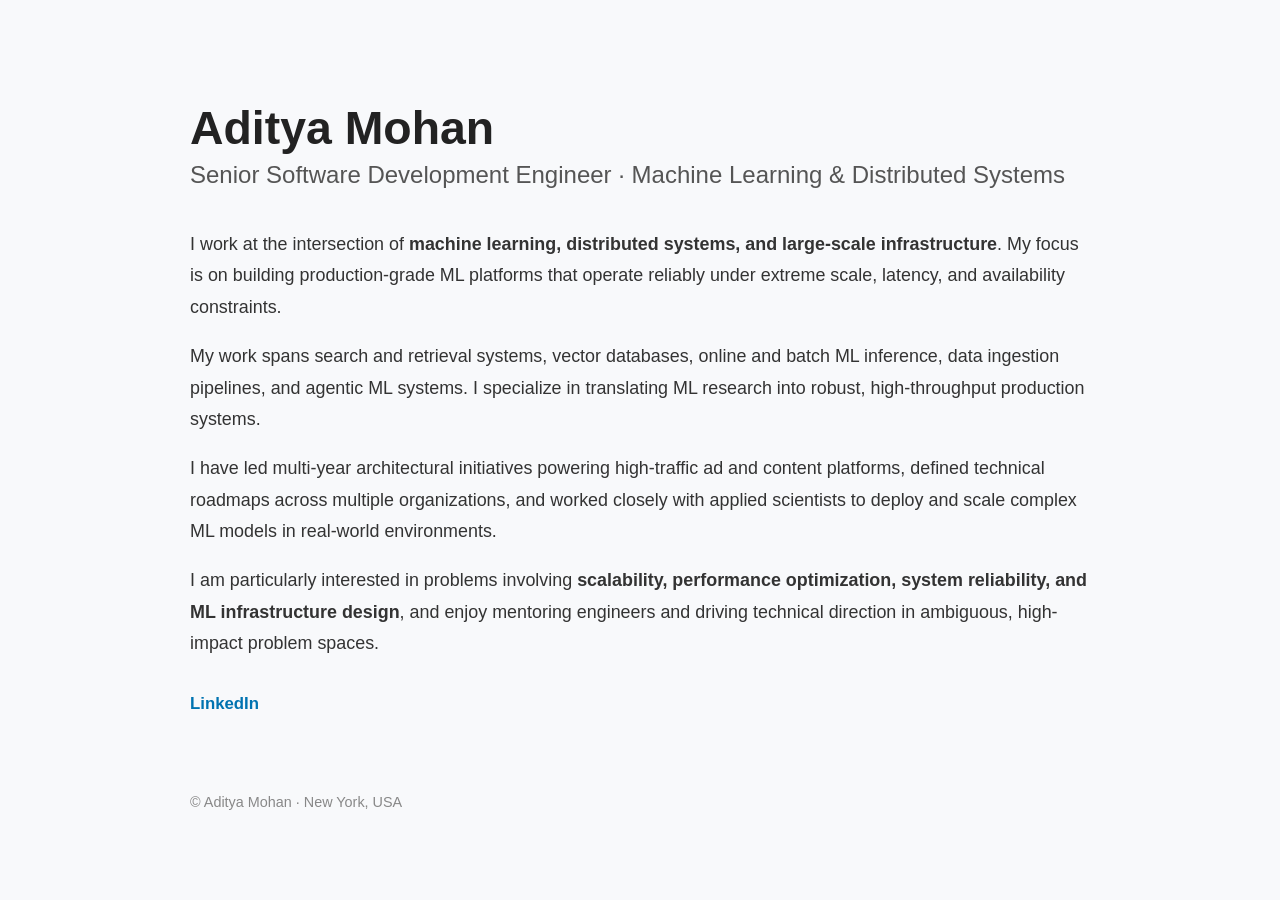
<file: index.html>
<!DOCTYPE html>
<html lang="en">
<head>
  <meta charset="UTF-8">
  <title>Aditya Mohan</title>
  <meta name="viewport" content="width=device-width, initial-scale=1.0">

  <style>
    body {
      margin: 0;
      font-family: -apple-system, BlinkMacSystemFont, "Segoe UI", Roboto, Arial, sans-serif;
      background: #f8f9fb;
      color: #222;
    }

    .container {
      max-width: 900px;
      margin: auto;
      padding: 70px 20px;
    }

    h1 {
      font-size: 2.9rem;
      margin-bottom: 6px;
    }

    h2 {
      font-size: 1.5rem;
      font-weight: normal;
      color: #555;
      margin-top: 0;
    }

    .about {
      margin-top: 40px;
      font-size: 1.12rem;
      line-height: 1.75;
      color: #333;
    }

    .about p {
      margin-bottom: 18px;
    }

    .links {
      margin-top: 35px;
    }

    .links a {
      text-decoration: none;
      color: #0073b1;
      font-weight: 600;
      margin-right: 25px;
      font-size: 1.05rem;
    }

    .footer {
      margin-top: 80px;
      font-size: 0.9rem;
      color: #888;
    }
  </style>
</head>
<body>

<div class="container">

  <h1>Aditya Mohan</h1>
  <h2>Senior Software Development Engineer · Machine Learning & Distributed Systems</h2>

  <div class="about">

    <p>
      I work at the intersection of <strong>machine learning, distributed systems, and large-scale infrastructure</strong>.
      My focus is on building production-grade ML platforms that operate reliably under extreme scale, latency, and availability constraints.
    </p>

    <p>
      My work spans search and retrieval systems, vector databases, online and batch ML inference,
      data ingestion pipelines, and agentic ML systems. I specialize in translating ML research into
      robust, high-throughput production systems.
    </p>

    <p>
      I have led multi-year architectural initiatives powering high-traffic ad and content platforms,
      defined technical roadmaps across multiple organizations, and worked closely with applied scientists
      to deploy and scale complex ML models in real-world environments.
    </p>

    <p>
      I am particularly interested in problems involving <strong>scalability, performance optimization,
      system reliability, and ML infrastructure design</strong>, and enjoy mentoring engineers and driving
      technical direction in ambiguous, high-impact problem spaces.
    </p>

  </div>

  <div class="links">
    <a href="https://www.linkedin.com/in/adityamohan93/" target="_blank">LinkedIn</a>
  </div>

  <div class="footer">
    © Aditya Mohan · New York, USA
  </div>

</div>

</body>
</html>
</file>
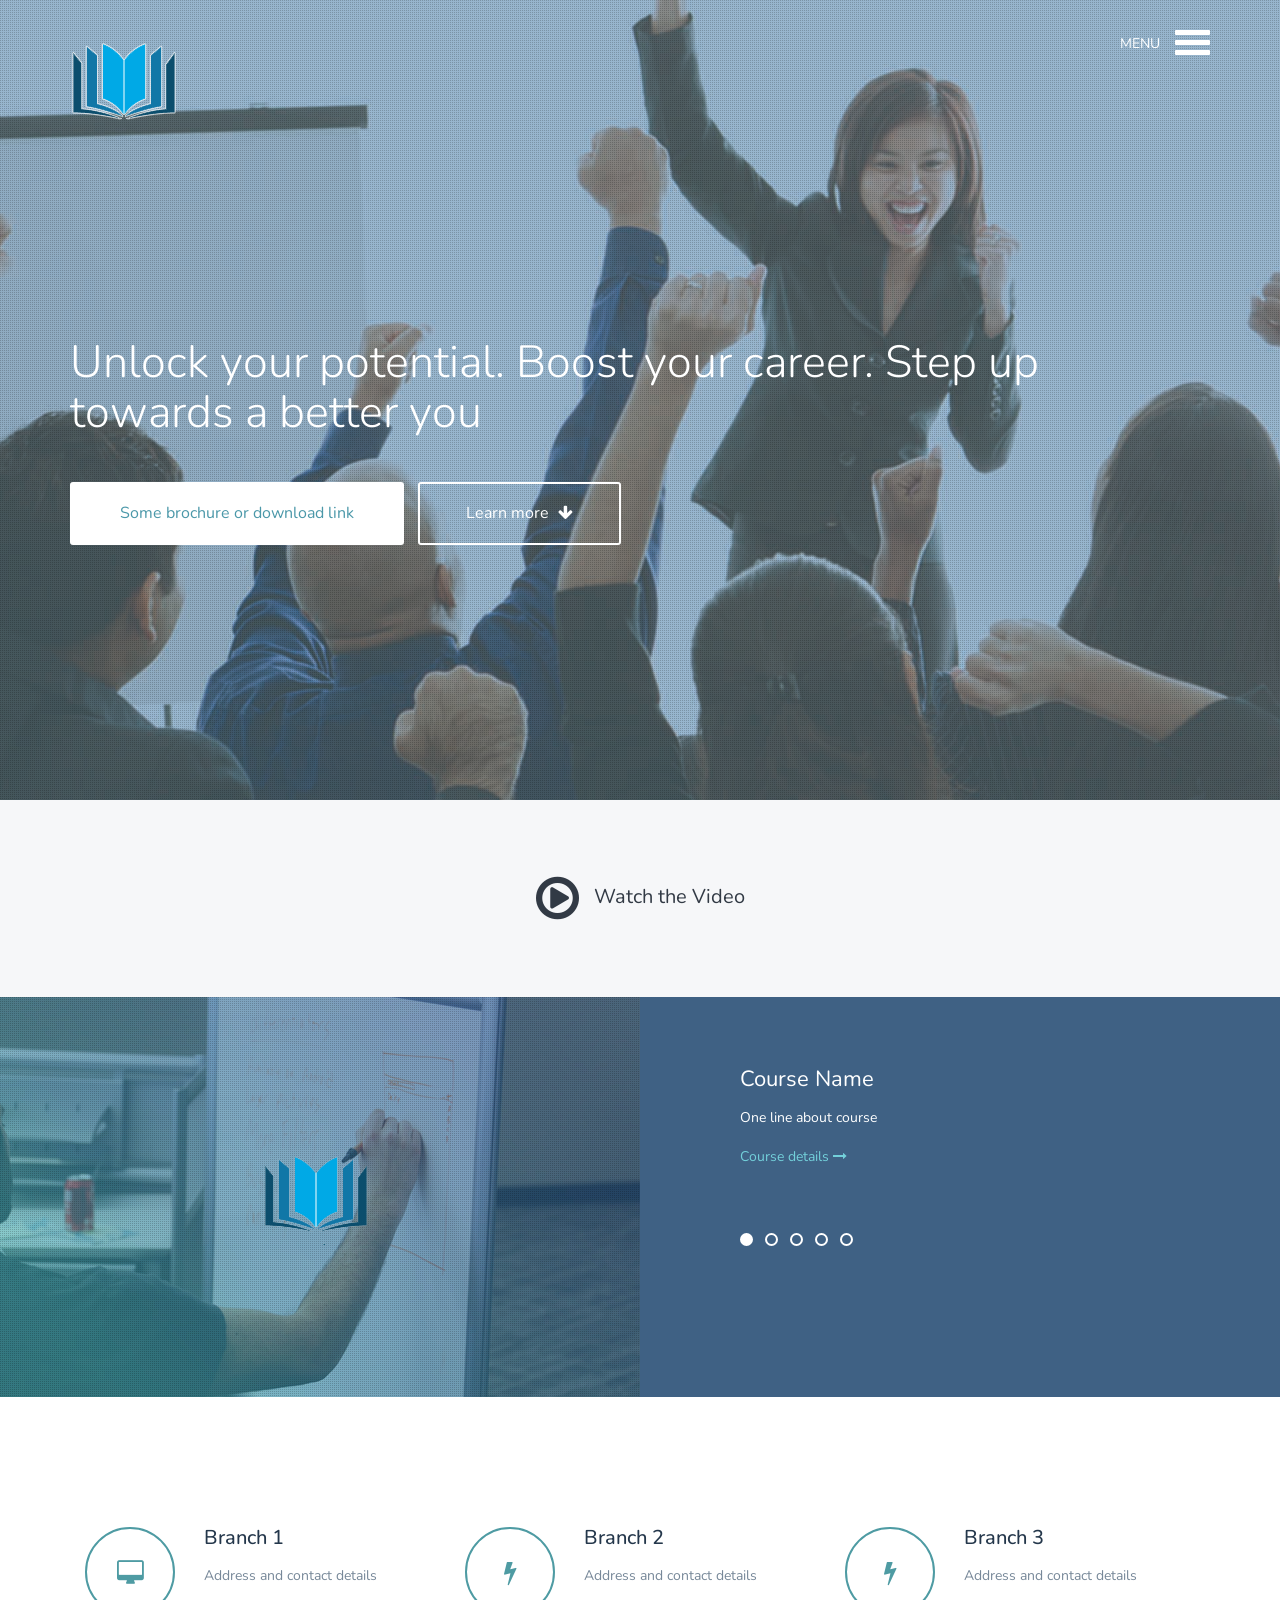
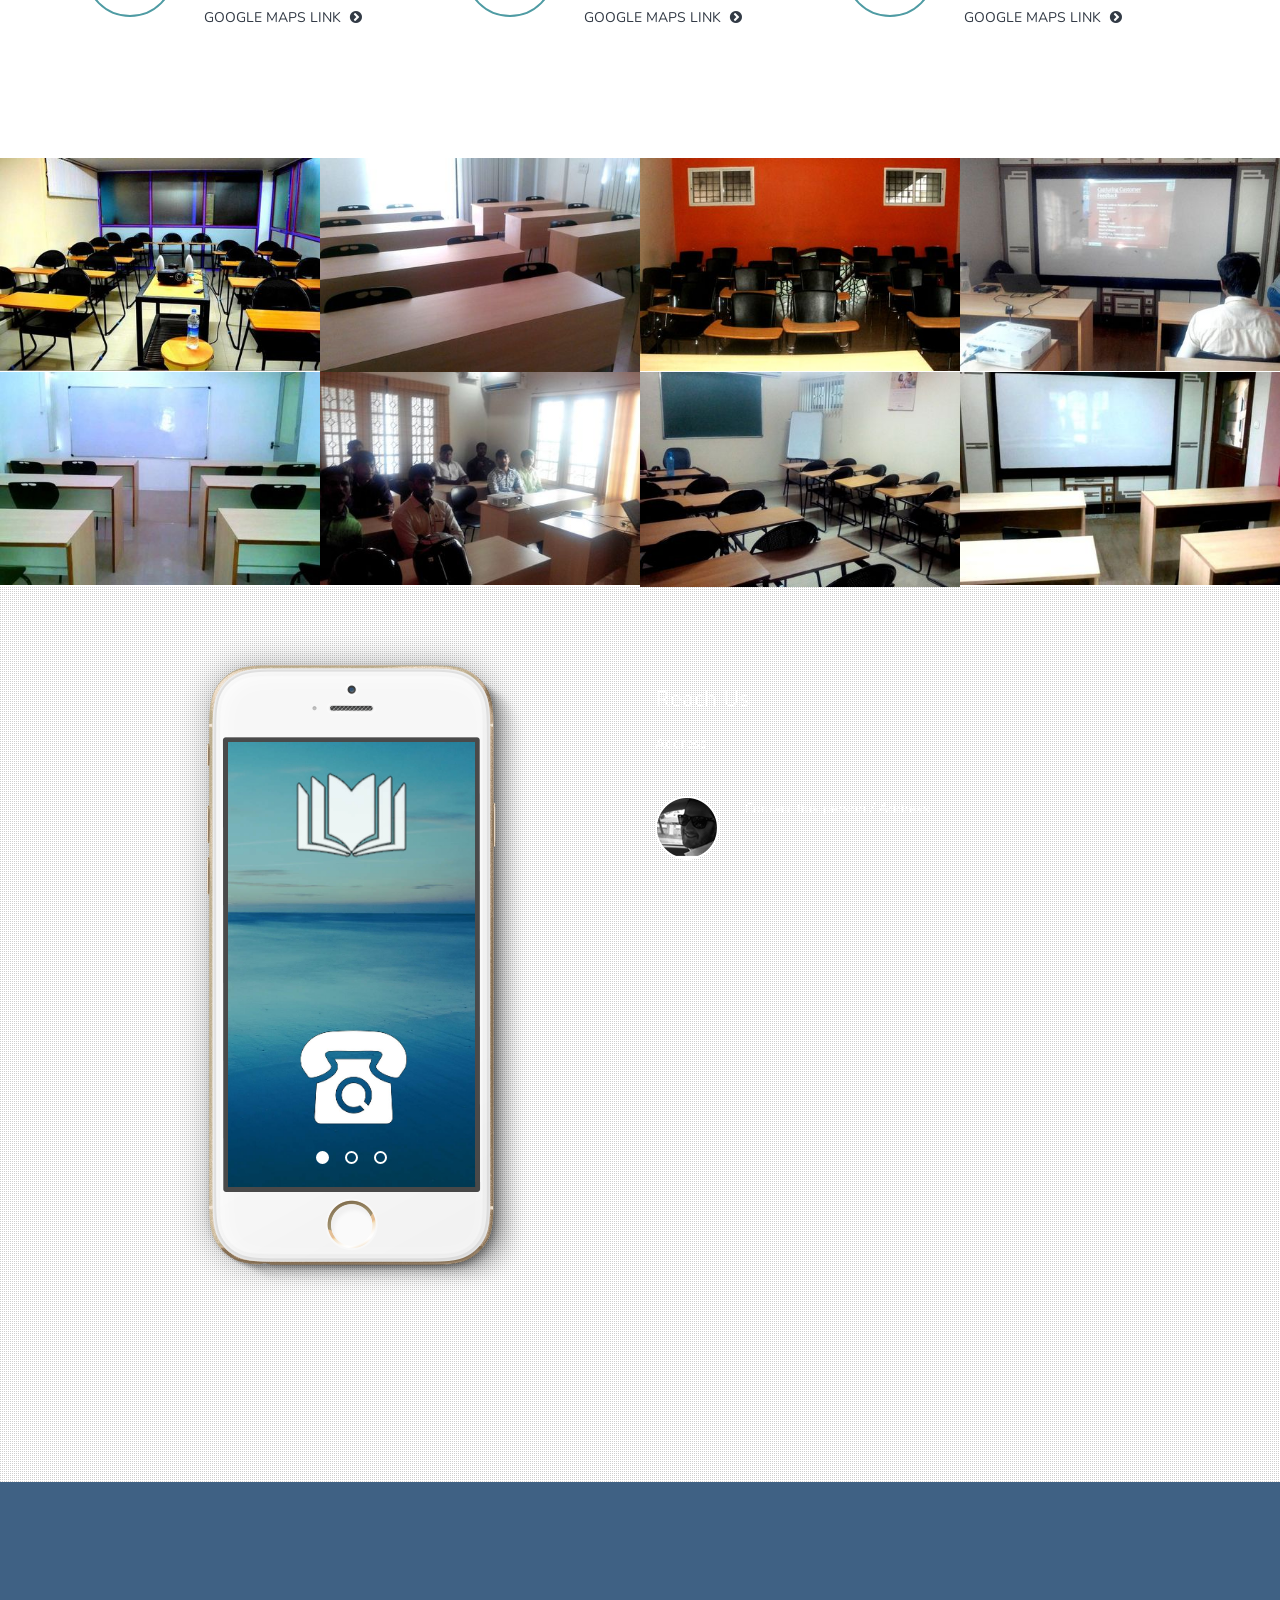
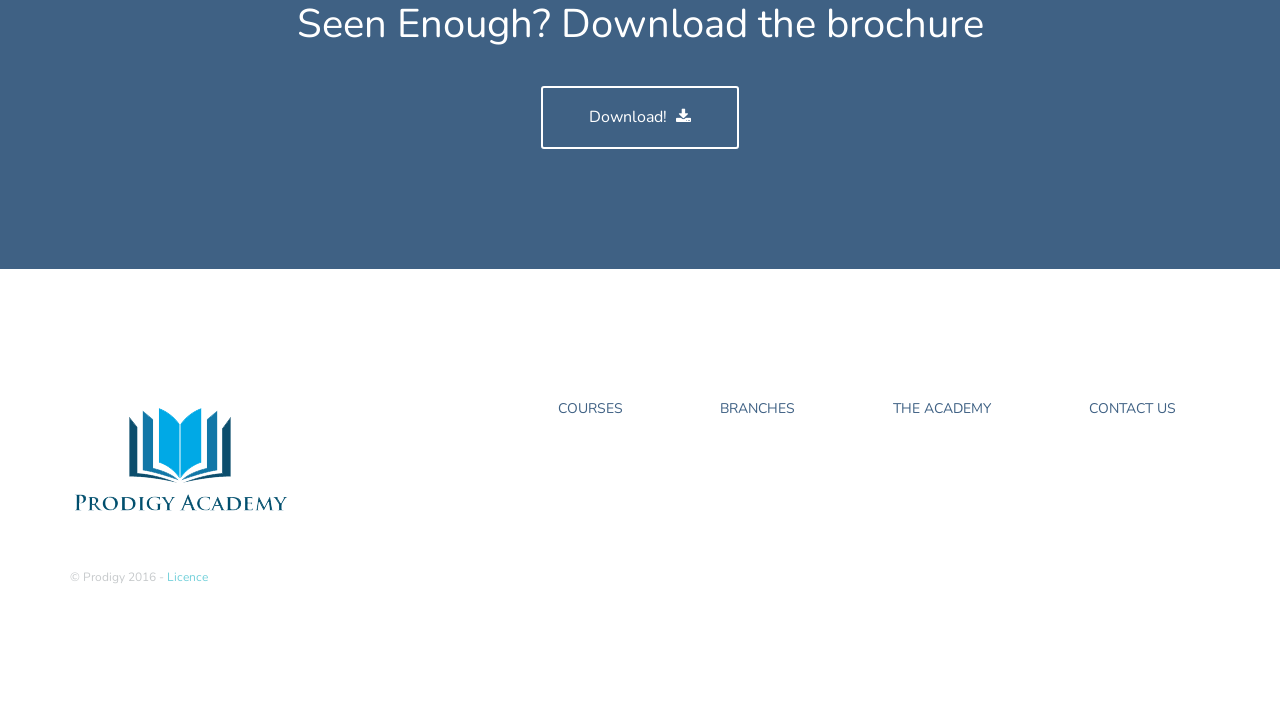
<file: prodigy/index.html>
<!DOCTYPE html>
<!--[if lt IE 7]>      <html class="no-js lt-ie9 lt-ie8 lt-ie7"> <![endif]-->
<!--[if IE 7]>         <html class="no-js lt-ie9 lt-ie8"> <![endif]-->
<!--[if IE 8]>         <html class="no-js lt-ie9"> <![endif]-->
<!--[if gt IE 8]><!--> <html class="no-js"> <!--<![endif]-->
<html lang="en" class="no-js">
	<head>
		<meta charset="utf-8">
		<meta http-equiv="X-UA-Compatible" content="IE=edge">
		<meta name="viewport" content="width=device-width, initial-scale=1">
		<title>Prodigy Academy</title>
        <meta name="description" content="Prodigy Academy" />
		<meta name="keywords" content="Prodigy Academy, commerce, management, full time correspondence" />
		<meta name="author" content="Prodigy Academy" />
		<!-- Bootstrap -->
		<script src="js/modernizr.custom.js"></script>
        <link rel="shortcut icon" href="favicon.ico">
		<link href="css/bootstrap.min.css" rel="stylesheet">
		<link href="css/jquery.fancybox.css" rel="stylesheet">
		<link href="css/flickity.css" rel="stylesheet" >
		<link href="css/animate.css" rel="stylesheet">
		<link href="http://maxcdn.bootstrapcdn.com/font-awesome/4.2.0/css/font-awesome.min.css" rel="stylesheet">
		<link href='http://fonts.googleapis.com/css?family=Nunito:400,300,700' rel='stylesheet' type='text/css'>
		<link href="css/styles.css" rel="stylesheet">
		<link href="css/queries.css" rel="stylesheet">
		<!-- Facebook and Twitter integration -->
		<meta property="og:title" content="prodigy academy"/>
		<meta property="og:image" content="logo-blue.png"/>
		<meta property="og:url" content="http://www.theprodigyacademy.com"/>
		<meta property="og:site_name" content="prodigy academy"/>
		<meta property="og:description" content=""/>
		<meta name="twitter:title" content="" />
		<meta name="twitter:image" content="" />
		<meta name="twitter:url" content="" />
		<meta name="twitter:card" content="" />
		<!-- HTML5 Shim and Respond.js IE8 support of HTML5 elements and media queries -->
		<!-- WARNING: Respond.js doesn't work if you view the page via file:// -->
		<!--[if lt IE 9]>
		<script src="https://oss.maxcdn.com/libs/html5shiv/3.7.0/html5shiv.js"></script>
		<script src="https://oss.maxcdn.com/libs/respond.js/1.4.2/respond.min.js"></script>
		<![endif]-->
	</head>
	<body>
		<!--[if lt IE 7]>
		<p class="browsehappy">You are using an <strong>outdated</strong> browser. Please <a href="http://browsehappy.com/">upgrade your browser</a> to improve your experience.</p>
		<![endif]-->
		<!-- open/close -->
		<header>
			<section class="hero">
				<div class="texture-overlay"></div>
				<div class="container">
					<div class="row nav-wrapper">
						<div class="col-md-6 col-sm-6 col-xs-1 text-left">
							<a href="#" class="logo-link"><img src="img/logo-blue1.png" alt="Prodigy Logo"></a>
						</div>
						<div class="col-md-6 col-sm-6 col-xs-6 text-right navicon">
							<p>MENU</p><a id="trigger-overlay" class="nav_slide_button nav-toggle" href="#"><span></span></a>
						</div>
					</div>
					<div class="row hero-content">
						<div class="col-md-12">
							<h1 class="animated fadeInDown">Unlock your potential. Boost your career. Step up towards a better you</h1>
                            
							<a href="http://theprodigyacademy.com" class="use-btn animated fadeInUp">Some brochure or download link</a> <a href="#about" class="learn-btn animated fadeInUp">Learn more <i class="fa fa-arrow-down"></i></a>
						</div>
					</div>
				</div>
			</section>
		</header>
		<section class="video" id="about">
			<div class="container">
				<div class="row">
					<div class="col-md-12 text-center">
						<h1><a href="http://www.youtube.com/embed/9No-FiEInLA?autoplay=1&wmode=opaque&fs=1" class="youtube-media"><i class="fa fa-play-circle-o"></i> Watch the Video</a></h1>
					</div>
				</div>
			</div>
		</section>
		<section class="features-intro">
			<div class="container-fluid">
				<div class="row">
					<div class="col-md-6 nopadding features-intro-img">
						<div class="features-bg">
							<div class="texture-overlay"></div>
							<div class="features-img wp1">
								<img src="img/logo-blue@2x.png" alt="Prodigy Logo">
							</div>
						</div>
					</div>
					<div class="col-md-6 nopadding">
						<div class="features-slider">
								<ul class="slides" id="featuresSlider">
									<li>
										<h1>Course Name</h1>
										<p>One line about course</p>
										<p><a href="#features" class="arrow-btn">Course details <i class="fa fa-long-arrow-right"></i></a></p>
									</li>
									<li>
										<h1>Course Name</h1>
										<p>One line about course</p>
										<p><a href="http://theprodigyacademy.com" class="arrow-btn">Course details <i class="fa fa-long-arrow-right"></i></a></p>
									</li>
									<li>
										<h1>Course Name</h1>
										<p>One line about course</p>
										<p><a href="http://theprodigyacademy.com" class="arrow-btn">Course details <i class="fa fa-long-arrow-right"></i></a></p>
									</li>
                                    <li>
										<h1>Course Name</h1>
										<p>One line about course</p>
										<p><a href="http://theprodigyacademy.com" class="arrow-btn">Course details <i class="fa fa-long-arrow-right"></i></a></p>
									</li>
                                    <li>
										<h1>Course Name</h1>
										<p>One line about course</p>
										<p><a href="http://theprodigyacademy.com" class="arrow-btn">Course details <i class="fa fa-long-arrow-right"></i></a></p>
									</li>
								</ul>
						</div>
					</div>
				</div>
			</div>
		</section>
		<section class="features-list" id="features">
			<div class="container">
				<div class="row">
					<div class="col-md-12">

						<div class="col-md-4 feature-1 wp2">
							<div class="feature-icon">
								<i class="fa fa-desktop"></i>
							</div>
							<div class="feature-content">
								<h1>Branch 1</h1>
								<p>Address and contact details</p>
								<a href="http://theprodigyacademy.com" class="read-more-btn">Google maps link <i class="fa fa-chevron-circle-right"></i></a>
							</div>
						</div>
						<div class="col-md-4 feature-2 wp2 delay-05s">
							<div class="feature-icon">
								<i class="fa fa-flash"></i>
							</div>
							<div class="feature-content">
								<h1>Branch 2</h1>
								<p>Address and contact details</p>
								<a href="http://theprodigyacademy.com" class="read-more-btn">Google maps link <i class="fa fa-chevron-circle-right"></i></a>
							</div>
						</div>
						<div class="col-md-4 feature-3 wp2 delay-1s">
							<div class="feature-icon">
								<i class="fa fa-flash"></i>
							</div>
							<div class="feature-content">
								<h1>Branch 3</h1>
								<p>Address and contact details</p>
								<a href="http://theprodigyacademy.com" class="read-more-btn">Google maps link <i class="fa fa-chevron-circle-right"></i></a>
							</div>
						</div>

					</div>
				</div>
			</div>
		</section>
        
        
        		<section class="screenshots" id="screenshots">
			<div class="container-fluid">
				<div class="row">
					<ul class="grid">
						<li>
							<figure>
								<img src="img/01-screenshot.jpg" alt="Screenshot 01">
								<figcaption>
								<div class="caption-content">
									<a href="img/large/01.jpg" class="single_image">
										<i class="fa fa-search"></i><br>
										<p>Projector room Name</p>
									</a>
								</div>
								</figcaption>
							</figure>
						</li>
						<li>
							<figure>
								<img src="img/02-screenshot.jpg" alt="Screenshot 01">
								<figcaption>
								<div class="caption-content">
									<a href="img/large/02.jpg" class="single_image">
										<i class="fa fa-search"></i><br>
										<p>Classroom caption</p>
									</a>
								</div>
								</figcaption>
							</figure>
						</li>
						<li>
							<figure>
								<img src="img/03-screenshot.jpg" alt="Screenshot 01">
								<figcaption>
								<div class="caption-content">
									<a href="img/large/03.jpg" class="single_image">
										<i class="fa fa-search"></i><br>
										<p>Classroom caption</p>
									</a>
								</div>
								</figcaption>
							</figure>
						</li>
						<li>
							<figure>
								<img src="img/04-screenshot.jpg" alt="Screenshot 01">
								<figcaption>
								<div class="caption-content">
									<a href="img/large/04.jpg" class="single_image">
										<i class="fa fa-search"></i><br>
										<p>Classroom caption</p>
									</a>
								</div>
								</figcaption>
							</figure>
						</li>
					</ul>
				</div>
				<div class="row">
					<ul class="grid">
						<li>
							<figure>
								<img src="img/05-screenshot.jpg" alt="Screenshot 01">
								<figcaption>
								<div class="caption-content">
									<a href="img/large/05.jpg" class="single_image">
										<i class="fa fa-search"></i><br>
										<p>Classroom caption</p>
									</a>
								</div>
								</figcaption>
							</figure>
						</li>
						<li>
							<figure>
								<img src="img/06-screenshot.jpg" alt="Screenshot 01">
								<figcaption>
								<div class="caption-content">
									<a href="img/large/06.jpg" class="single_image">
										<i class="fa fa-search"></i><br>
										<p>Classroom caption</p>
									</a>
								</div>
								</figcaption>
							</figure>
						</li>
						<li>
							<figure>
								<img src="img/07-screenshot.jpg" alt="Screenshot 01">
								<figcaption>
								<div class="caption-content">
									<a href="img/large/07.jpg" class="single_image">
										<i class="fa fa-search"></i><br>
										<p>Classroom caption</p>
									</a>
								</div>
								</figcaption>
							</figure>
						</li>
						<li>
							<figure>
								<img src="img/08-screenshot.jpg" alt="Screenshot 01">
								<figcaption>
								<div class="caption-content">
									<a href="img/large/08.jpg" class="single_image">
										<i class="fa fa-search"></i><br>
										<p>Classroom caption</p>
									</a>
								</div>
								</figcaption>
							</figure>
						</li>
					</ul>
				</div>
			</div>
		</section>
		<section class="showcase" id="contactus">
			<div class="showcase-wrap">
				<div class="texture-overlay"></div>
				<div class="container">
					<div class="row">
						<div class="col-md-6">
							<div class="device wp3">
								<div class="device-content">
									<div class="showcase-slider">
										<ul class="slides" id="showcaseSlider">
											<li>
												<img src="img/screen1.jpg" alt="Device Content Image">
											</li>
											<li>
												<img src="img/screen2.jpg" alt="Device Content Image">
											</li>
											<li>
												<img src="img/screen3.jpg" alt="Device Content Image">
											</li>
										</ul>
									</div>
								</div>
							</div>
						</div>
						<div class="col-md-6">
							<h1>Reach Us</h1>
							<p>Address</p>
							<blockquote class="team-quote">
								<div class="avatar"><img src="img/avatar.png" alt="User Avatar"></div>
								<p>Contact this person / Address</p>
								<div class="logo-quote">
									
								</div>
							</blockquote>
                            <blockquote> <iframe width="600" height="450" frameborder="0" style="border:0" src="https://www.google.com/maps/embed/v1/place?q=No%20343%2C%209th%20Main%2C%20Sector-7%2C%20%20HSR%20Layout%2C%20Bangalore%20560%20102&key=AIzaSyCe8IAyzfEYjh1GyuO50kjFdRQNU82eZFo" allowfullscreen></iframe></blockquote>
						
                            <!--
                            <a href="http://theprodigyacademy.com" class="download-btn">Download! <i class="fa fa-download"></i></a>
-->

						</div>
					</div>
				</div>
			</div>
		</section>

		<section class="download" id="download">
			<div class="container">
				<div class="row">
					<div class="col-md-12 text-center wp4">
						<h1>Seen Enough? Download the brochure</h1>
						<a href="http://theprodigyacademy.com" class="download-btn">Download! <i class="fa fa-download"></i></a>
					</div>
				</div>
			</div>
		</section>
		<footer>
			<div class="container">
				<div class="row">
					<div class="col-md-5">
						<h1 class="footer-logo">
						<img src="img/logo-blue.png" alt="Footer Logo Blue">
						</h1>
						<p>© Prodigy 2016 - <a href="http://theprodigyacademy.com">Licence</a> </p>
					</div>
					<div class="col-md-7">
						<ul class="footer-nav">
							<li><a href="#about">Courses</a></li>
							<li><a href="#features">Branches</a></li>
							<li><a href="#screenshots">The Academy</a></li>
							<li><a href="#contactus">Contact Us</a></li>
						</ul>
					</div>
				</div>
			</div>
		</footer>
		<div class="overlay overlay-boxify">
			<nav>
				<ul>
					<li><a href="#about"><i class="fa fa-flash"></i>Courses</a></li>
					<li><a href="#features"><i class="fa fa-flash"></i>Branches</a></li>
				</ul>
				<ul>
					<li><a href="#screenshots"><i class="fa fa-desktop"></i>The Academy</a></li>
					<li><a href="#contactus"><i class="fa fa-download"></i>Contact Us</a></li>
				</ul>
			</nav>
		</div>
		<!-- jQuery (necessary for Bootstrap's JavaScript plugins) -->
		<script src="js/min/toucheffects-min.js"></script>
		<script src="https://ajax.googleapis.com/ajax/libs/jquery/1.11.0/jquery.min.js"></script>
		<script src="js/flickity.pkgd.min.js"></script>
		<script src="js/jquery.fancybox.pack.js"></script>
		<!-- Include all compiled plugins (below), or include individual files as needed -->
		<script src="js/retina.js"></script>
		<script src="js/waypoints.min.js"></script>
		<script src="js/bootstrap.min.js"></script>
		<script src="js/min/scripts-min.js"></script>
		<!-- Google Analytics: change UA-XXXXX-X to be your site's ID. -->
		<script>
		(function(b,o,i,l,e,r){b.GoogleAnalyticsObject=l;b[l]||(b[l]=
		function(){(b[l].q=b[l].q||[]).push(arguments)});b[l].l=+new Date;
		e=o.createElement(i);r=o.getElementsByTagName(i)[0];
		e.src='//www.google-analytics.com/analytics.js';
		r.parentNode.insertBefore(e,r)}(window,document,'script','ga'));
		ga('create','UA-XXXXX-X');ga('send','pageview');
		</script>
	</body>
</html>
</file>
<file: prodigy/css/queries.css>
@media screen and (max-width:1200px){
	.device{left:20%;top:-36px;}
	footer li{margin-right:10%;}
	.feature-content{width:55%;}
}
@media screen and (max-width:991px){
	.feature-1,.feature-2{margin-bottom:50px;}
	.device{display:none;}
	.screenshots ul li{width:50%;}
	.screenshots-intro{padding:110px 0 100px 0;}
	.feature-content{width:80%;}
	.features-slider{height:100%}
}
@media screen and (max-width:680px){
	.feature-content{width:60%;}
}
@media screen and (max-width:640px){
	.use-btn{display:none;}
	footer li{display:block;text-align:left;padding:20px 0;border-bottom:dashed 1px #c7cacc;margin-right:0!important;float:none;}
	nav{margin-top:40px;}
	.overlay ul{margin-left:0px;}
	.overlay ul li a{padding:20px 0;min-width:120px;font-size:12px;}
}
@media screen and (max-width:465px){
	.hero h1{font-size:40px;margin:100px 0 45px 0}
	.screenshots ul li{width:100%;min-height:100%;float:none;}
	section.video i{font-size:30px;}
	section.video h1{font-size:15px;font-weight:400;}
	section.video{padding:40px;}
	.feature-content{width:100%;text-align:center;margin-top:20px;}
	.feature-icon{display:block;margin:0 auto;}
	blockquote p{width:60%;}
	.features-slider {padding: 11% 50px 10% 50px;}
}
</file>
<file: prodigy/css/styles.css>
/* ! normalize.css v1.0.0 | MIT License | git.io/normalize */

/* ==========================================================================
HTML5 display definitions
========================================================================== */

/*
* Corrects `block` display not defined in IE 6/7/8/9 and Firefox 3.
*/

article, aside, details, figcaption, figure, footer, header, hgroup, nav, section, summary {
    display: block
}

/*
* Corrects `inline-block` display not defined in IE 6/7/8/9 and Firefox 3.
*/
audio, canvas, video {
    display: inline-block;
    *display: inline;
    *zoom: 1;
}

/*
* Prevents modern browsers from displaying `audio` without controls.
* Remove excess height in iOS 5 devices.
*/
audio:not([controls]) {
    display: none;
    height: 0;
}

/*
* Addresses styling for `hidden` attribute not present in IE 7/8/9, Firefox 3, * and Safari 4.
* Known issue:no IE 6 support.
*/
[hidden] {
    display: none
}

/* ==========================================================================
Base
========================================================================== */
/*
* 1. Corrects text resizing oddly in IE 6/7 when body `font-size` is set using
*    `em` units.
* 2. Prevents iOS text size adjust after orientation change, without disabling
*    user zoom.
*/

html {
    font-size: 100%; /* 1 */
    -webkit-text-size-adjust: 100%; /* 2 */
    -ms-text-size-adjust: 100%; /* 2 */
}

/*
* Addresses `font-family` inconsistency between `textarea` and other form
* elements.
*/
html, button, input, select, textarea {
    font-family: sans-serif;
    font-family: 'Nunito', sans-serif;
}
html, body {
    overflow-x: hidden;
    width: 100%;
}

/*
* Addresses margins handled incorrectly in IE 6/7.
*/
body {
    margin: 0;
    font-family: 'Nunito', sans-serif;
}

/*
* Font Smoothing
*/
html, html a {
    text-shadow: 1px 1px 1px rgba(0, 0, 0, 0.004);
    -webkit-font-smoothing: antialiased;
}

/* ==========================================================================
Links
========================================================================== */
/*
* Addresses `outline` inconsistency between Chrome and other browsers.
*/

a:focus {
    outline: thin dotted;
    text-decoration: none;
}

/*
* Improves readability when focused and also mouse hovered in all browsers.
*/
a:active, a:hover {
    outline: 0;
    text-decoration: none;
}

/* ==========================================================================
Typography
========================================================================== */
/*
* Addresses font sizes and margins set differently in IE 6/7.
* Addresses font sizes within `section` and `article` in Firefox 4+, Safari 5, * and Chrome.
*/

h1 {
    margin: 0.67em 0;
    font-size: 2em;
}
h2 {
    margin: 0.83em 0;
    font-size: 1.5em;
}
h3 {
    margin: 1em 0;
    font-size: 1.17em;
}
h4 {
    margin: 1.33em 0;
    font-size: 1em;
}
h5 {
    margin: 1.67em 0;
    font-size: 0.83em;
}
h6 {
    margin: 2.33em 0;
    font-size: 0.75em;
}

/*
* Addresses styling not present in IE 7/8/9, Safari 5, and Chrome.
*/
abbr[title] {
    border-bottom: 1px dotted
}

/*
* Addresses style set to `bolder` in Firefox 3+, Safari 4/5, and Chrome.
*/
b, strong {
    font-weight: bold
}
blockquote {
    margin: 0px
}

/*
* Addresses styling not present in Safari 5 and Chrome.
*/
dfn {
    font-style: italic
}

/*
* Addresses styling not present in IE 6/7/8/9.
*/
mark {
    background: #ff0;
    color: #000;
}

/*
* Addresses margins set differently in IE 6/7.
*/
p, pre {
    margin: 1em 0
}

/*
* Corrects font family set oddly in IE 6, Safari 4/5, and Chrome.
*/
code, kbd, pre, samp {
    font-size: 1em;
    font-family: monospace, serif;
    _font-family: 'courier new', monospace;
}

/*
* Improves readability of pre-formatted text in all browsers.
*/
pre {
    white-space: pre;
    white-space: pre-wrap;
    word-wrap: break-word;
}

/*
* Addresses CSS quotes not supported in IE 6/7.
*/
q {
    quotes: none
}

/*
* Addresses `quotes` property not supported in Safari 4.
*/
q:before, q:after {
    content: '';
    content: none;
}
small {
    font-size: 75%
}

/*
* Prevents `sub` and `sup` affecting `line-height` in all browsers.
*/
sub, sup {
    position: relative;
    vertical-align: baseline;
    font-size: 75%;
    line-height: 0;
}
sup {
    top: -0.5em
}
sub {
    bottom: -0.25em
}

/* ==========================================================================
Lists
========================================================================== */
/*
* Addresses margins set differently in IE 6/7.
*/

dl, menu, ol, ul {
    margin: 1em 0
}
dd {
    margin: 0 0 0 40px
}

/*
* Addresses paddings set differently in IE 6/7.
*/
menu, ol, ul {
    padding: 0
}

/*
* Corrects list images handled incorrectly in IE 7.
*/
nav ul, nav ol {
    list-style: none;
    list-style-image: none;
}

/* ==========================================================================
Embedded content
========================================================================== */
/*
* 1. Removes border when inside `a` element in IE 6/7/8/9 and Firefox 3.
* 2. Improves image quality when scaled in IE 7.
*/

img {
    border: 0; /* 1 */
    -ms-interpolation-mode: bicubic; /* 2 */
}

/*
* Corrects overflow displayed oddly in IE 9.
*/
svg:not(:root) {
    overflow: hidden
}

/* ==========================================================================
Figures
========================================================================== */
/*
* Addresses margin not present in IE 6/7/8/9, Safari 5, and Opera 11.
*/

figure {
    margin: 0
}

/* ==========================================================================
Forms
========================================================================== */
/*
* Corrects margin displayed oddly in IE 6/7.
*/

form {
    margin: 0
}

/*
* Define consistent border, margin, and padding.
*/
fieldset {
    margin: 0 2px;
    padding: 0.35em 0.625em 0.75em;
    border: 1px solid #c0c0c0;
}

/*
* 1. Corrects color not being inherited in IE 6/7/8/9.
* 2. Corrects text not wrapping in Firefox 3.
* 3. Corrects alignment displayed oddly in IE 6/7.
*/
legend {
    padding: 0;
    border: 0; /* 1 */
    white-space: normal; /* 2 */
    *margin-left: -7px; /* 3 */
}

/*
* 1. Corrects font size not being inherited in all browsers.
* 2. Addresses margins set differently in IE 6/7, Firefox 3+, Safari 5, *    and Chrome.
* 3. Improves appearance and consistency in all browsers.
*/
button, input, select, textarea {
    margin: 0; /* 2 */
    vertical-align: baseline; /* 3 */
    font-size: 100%; /* 1 */
    *vertical-align: middle; /* 3 */
}

/*
* Addresses Firefox 3+ setting `line-height` on `input` using ` !important` in
* the UA stylesheet.
*/
button, input {
    line-height: normal
}

/*
* 1. Avoid the WebKit bug in Android 4.0.* where (2) destroys native `audio`
*    and `video` controls.
* 2. Corrects inability to style clickable `input` types in iOS.
* 3. Improves usability and consistency of cursor style between image-type
*    `input` and others.
* 4. Removes inner spacing in IE 7 without affecting normal text inputs.
*    Known issue:inner spacing remains in IE 6.
*/
button, html input[type="button"], /* 1 */
input[type="reset"], input[type="submit"] {
    cursor: pointer; /* 3 */
    -webkit-appearance: button; /* 2 */
    *overflow: visible; /* 4 */
}

/*
* Re-set default cursor for disabled elements.
*/
button[disabled], input[disabled] {
    cursor: default
}

/*
* 1. Addresses box sizing set to content-box in IE 8/9.
* 2. Removes excess padding in IE 8/9.
* 3. Removes excess padding in IE 7.
*    Known issue:excess padding remains in IE 6.
*/
input[type="checkbox"], input[type="radio"] {
    box-sizing: border-box; /* 1 */
    padding: 0; /* 2 */
    *height: 13px; /* 3 */
    *width: 13px; /* 3 */
}

/*
* 1. Addresses `appearance` set to `searchfield` in Safari 5 and Chrome.
* 2. Addresses `box-sizing` set to `border-box` in Safari 5 and Chrome
*    (include `-moz` to future-proof).
*/
input[type="search"] {
    /* 2 */
    box-sizing: content-box;
    -webkit-appearance: textfield; /* 1 */
    nowhitespace: afterproperty;
}

/*
* Removes inner padding and search cancel button in Safari 5 and Chrome
* on OS X.
*/
input[type="search"]::-webkit-search-cancel-button, input[type="search"]::-webkit-search-decoration {
    -webkit-appearance: none
}

/*
* Removes inner padding and border in Firefox 3+.
*/
button::-moz-focus-inner, input::-moz-focus-inner {
    padding: 0;
    border: 0;
}

/*
* 1. Removes default vertical scrollbar in IE 6/7/8/9.
* 2. Improves readability and alignment in all browsers.
*/
textarea {
    overflow: auto; /* 1 */
    vertical-align: top; /* 2 */
}

/* ==========================================================================
Tables
========================================================================== */
/*
* Remove most spacing between table cells.
*/

table {
    border-spacing: 0;
    border-collapse: collapse;
}

/* ==========================================================================
Global Styles
========================================================================== */
.group:after {
    content: "";
    display: table;
    clear: both;
}
a {
    -webkit-transition-timing-function: ease-in-out;
    transition-timing-function: ease-in-out;
    -webkit-transition-duration: 300ms;
    transition-duration: 300ms;
    -webkit-transition-property: color, border-color, background-color;
    transition-property: color, border-color, background-color;
}
.nopadding {
    margin: 0 !important;
    padding: 0 !important;
}
p {
    font-size: 14px;
    line-height: 25px;
}
a {
    color: #73d0da
}
a:hover, a:focus {
    color: #73d0da;
    text-decoration: none;
}
.texture-overlay {
    position: absolute;
    top: 0px;
    left: 0px;
    width: 100%;
    height: 100%;
    background-image: url(../img/grid.png);
}

/* ==========================================================================
Buttons
========================================================================== */
.use-btn {
    display: inline-block;
    margin: 0 10px 10px 0;
    padding: 20px 50px;
    border-radius: 3px;
    background-color: #fff;
    color: #4b98a9;
    font-size: 16px;
}
.use-btn:hover, .use-btn:focus {
    background-color: #73d0da;
    color: #fff;
    text-decoration: none;
}
.learn-btn, .download-btn {
    display: inline-block;
    padding: 18px 46px;
    border: 2px solid #fff;
    border-radius: 3px;
    color: #fff;
    font-size: 16px;
}
.learn-btn:hover, .download-btn:hover, .learn-btn:focus, .download-btn:focus {
    border-color: #73d0da;
    color: #73d0da;
    text-decoration: none;
}
.read-more-btn {
    display: inline-block;
    color: #323a45;
    text-transform: uppercase;
    font-weight: 400;
}
.read-more-btn i, .download-btn i {
    margin-left: 5px
}
.showcase .download-btn {
    margin-top: 50px
}
.download .download-btn {
    margin-top: 25px
}

/* ==========================================================================
Navigation
========================================================================== */
.nav-toggle {
    position: absolute;
    top: 0;
    right: 15px;
    z-index: 999999;
    padding: 10px 35px 16px 0px;
    cursor: pointer;
}
.nav-toggle:focus {
    outline: none;
}
.nav-toggle span, .nav-toggle span:before, .nav-toggle span:after {
    content: '';
    position: absolute;
    display: block;
    width: 35px;
    height: 5px;
    border-radius: 1px;
    background: #fff;
    cursor: pointer;
}
.nav-toggle span:before {
    top: -10px
}
.nav-toggle span:after {
    bottom: -10px
}
.nav-toggle span, .nav-toggle span:before, .nav-toggle span:after {
    -webkit-transition: all 300ms ease-in-out;
    transition: all 300ms ease-in-out;
}
.nav-toggle.active span {
    background-color: transparent
}
.nav-toggle.active span:before, .nav-toggle.active span:after {
    top: 0
}
.nav-toggle.active span:before {
    -webkit-transform: rotate(45deg);
    -ms-transform: rotate(45deg);
    transform: rotate(45deg);
}
.nav-toggle.active span:after {
    top: 10px;
    -webkit-transform: translateY(-10px) rotate(-45deg);
    -ms-transform: translateY(-10px) rotate(-45deg);
    transform: translateY(-10px) rotate(-45deg);
}
.navicon {
    position: relative;
    height: 26px;
}
.navicon p {
    margin: 1px 50px 0 0
}
.navicon-fixed {
    position: fixed;
    top: 59px;
    right: 143px;
}

/* ==========================================================================
Hero
========================================================================== */
.hero {
    position: relative;
    padding: 30px 0 10px 0;
    min-height: 800px;
    background: rgb(40, 70, 102) url('../img/hero-01.jpg') no-repeat center center;
    background-size: cover;
    color: #fff;
}
.hero h1 {
    margin: 200px 0 45px 0;
    font-weight: 300;
    font-size: 45px;
}
.hero h1 span {
    display: inline-block;
    color: #a1a9b0;
}
#home {
    width: 100%;
    height: 100%;
}
.hero {
    width: 100%;
    height: 100%;
}
header i {
    margin-left: 5px
}

/* ==========================================================================
Video
========================================================================== */
section.video i {
    margin-right: 10px;
    color: #323a45;
    vertical-align: middle;
    font-size: 50px;
    -webkit-transition: color 300ms ease-in-out;
    transition: color 300ms ease-in-out;
}
section.video h1 {
    font-weight: 400;
    font-size: 20px;
}
section.video {
    padding: 60px 0;
    background-color: #f6f7f9;
}
section.video a {
    color: #323a45
}
section.video a:hover, section.video a:focus {
    color: #73d0da;
    text-decoration: none;
}
section.video a:hover i, section.video a:focus i {
    color: #73d0da
}

/* ==========================================================================
Custom Slider Controls (Flickity)
========================================================================== */
.flickity-page-dots .dot {
    width: 13px;
    height: 13px;
    opacity: 1;
    background: transparent;
    border: 2px solid white;
    -webkit-transition: background 0.3s;
    transition: background 0.3s;
}
.flickity-page-dots .dot.is-selected {
    background: white;
}

/* ==========================================================================
Features Slider
========================================================================== */
.features-bg {
    position: relative;
    min-height: 400px;
    background: url('../img/features-intro-01.jpg') no-repeat center center;
    background-size: cover;
}
.features-img {
    width: 100%;
    height: 400px;
    text-align: center;
    line-height: 400px;
}
.features-slider {
    position: relative;
    padding: 11% 100px 10% 100px;
    height: 400px;
    background-color: #3F6184;
}
.features-slider ul {
    margin: 0;
    padding: 0;
    list-style: none;
}
.features-slider ul li {
    width: 100%;
}
.features-slider li h1 {
    margin-bottom: 15px;
    color: #fff;
    font-weight: 400;
    font-size: 22px;
}
.features-slider li p {
    color: #fff;
    font-size: 14px;
}
.features-intro-img {
    position: relative
}
.slides li h1 {
    margin: 0;
    padding: 0;
}
.features-slider .flickity-page-dots {
    text-align: left;
    margin-top: 50px;
    position: static;
}
.features-slider .flickity-page-dots .dot {
    margin: 0 12px 0 0;
}

/* ==========================================================================
Features List
========================================================================== */
.features-list {
    padding: 130px 0
}
.features-list h1 {
    margin: 0 0 10px 0;
    padding: 0;
    color: #24374b;
    font-size: 20px;
}
.features-list p {
    margin-bottom: 20px;
    color: #778899;
}
.feature-content {
    display: inline-block;
    margin-left: 0;
    width: 65%;
}
.feature-icon {
    display: inline-block;
    margin-right: 25px;
    width: 90px;
    height: 90px;
    border: solid 2px #4e9ba3;
    border-radius: 50%;
    vertical-align: top;
    text-align: center;
    font-size: 25px;
    line-height: 90px;
}
.feature-icon i {
    color: #4e9ba3
}

/* ==========================================================================
Blockquote
========================================================================== */
blockquote {
    margin: 40px 0 0;
    padding: 0;
    border: none;
}
blockquote p {
    display: inline-block;
    margin: 0;
    padding: 0;
    width: 70%;
    vertical-align: top;
    font-style: italic;
}
blockquote .avatar {
    display: inline-block;
    margin-right: 20px;
    width: 64px;
    height: 64px;
    vertical-align: middle;
}
blockquote .logo-quote {
    display: inline-block;
    margin: 0 0 0 90px;
}

/* ==========================================================================
Showcase
========================================================================== */
.showcase {
    background: url('../img/showcase-bg-fixed-01.jpg') no-repeat center center fixed;
    background-size: cover;
}
.showcase h1 {
    margin: 0 0 20px 0;
    color: #fff;
    font-weight: 400;
    font-size: 22px;
}
.showcase p {
    margin-bottom: 25px;
    color: #fff;
}
.device {
    position: absolute;
    top: -60px;
    left: 20%;
    min-height: 676px;
    width: 359px;
    background: url('../img/iphone-skeleton.png') no-repeat center center;
}
.device-content {
    position: absolute;
    top: 115px;
    left: 56px;
    width: 247px;
    height: 445px;
    background: rgba(0, 0, 0, 0.3);
}
.device-content img {
    width: 247px;
    height: 445px;
}
.showcase-wrap {
    position: relative;
    padding: 100px 0;
    min-height: 600px;
}
.showcase-slider ul {
    margin: 0;
    padding: 0;
    list-style: none;
}
.showcase-slider .flickity-page-dots {
    bottom: 20px;
}

/* ==========================================================================
Screenshots Intro
========================================================================== */
.screenshots-intro {
    padding: 170px 0 100px 0;
    background-color: #f6f7f9;
}
.screenshots-intro h1 {
    margin-bottom: 20px;
    color: #24374b;
    font-weight: 400;
    font-size: 22px;
}
.screenshots-intro p {
    margin-bottom: 25px;
    color: #778899;
}

/* ==========================================================================
Screenshots
========================================================================== */
.screenshots ul {
    margin: 0;
    padding: 0;
    width: 100%;
}
.screenshots ul li {
    float: left;
    min-height: 100%;
    width: 25%;
    background-color: #000;
    list-style: none;
}
.screenshots figure {
    position: relative;
    overflow: hidden;
}
.screenshots figure img {
    width: 100%;
    height: 100%;
    -webkit-transition: all 300ms ease-in-out;
    transition: all 300ms ease-in-out;
}
.screenshots figure:hover img, .screenshots figure:focus img {
    -webkit-transform: scale(1.1);
    -ms-transform: scale(1.1);
    transform: scale(1.1);
}
.screenshots figcaption {
    position: absolute;
    top: 0;
    left: 0;
    padding: 25% 0;
    width: 100%;
    height: 100%;
    background-color: rgba(63, 97, 132, 0.85);
    text-align: center;
    font-size: 15px;
    opacity: 0;
    -webkit-transition: all 300ms ease-in-out;
    transition: all 300ms ease-in-out;
}
.screenshots figcaption a {
    color: #fff
}
.screenshots figcaption a:hover, .screenshots figcaption a:focus {
    color: #73d0da
}
.screenshots figure:hover figcaption, .screenshots figure:focus figcaption {
    opacity: 1
}
.visible {
    opacity: 1
}
.screenshots figure.cs-hover figcaption {
    opacity: 1
}
.screenshots figcaption i {
    font-size: 35px
}
.screenshots figcaption p {
    margin-bottom: 0;
    text-transform: uppercase;
    font-weight: 400;
}
.screenshots figcaption .caption-content {
    position: absolute;
    top: 50%;
    left: 50%;
    margin-top: -40px;
    margin-left: -100px;
    width: 200px;
    -webkit-transform: translate(0px, 15px);
    -ms-transform: translate(0px, 15px);
    transform: translate(0px, 15px);
    -webkit-transition: all 300ms ease-in-out;
    transition: all 300ms ease-in-out;
}
.screenshots figure:hover figcaption .caption-content, .screenshots figure:focus figcaption .caption-content {
    -webkit-transform: translate(0px, 0px);
    -ms-transform: translate(0px, 0px);
    transform: translate(0px, 0px);
}

/* ==========================================================================
Download Now
========================================================================== */
.download {
    padding: 120px 0;
    background-color: #3f6184;
}
.download h1 {
    margin: 0 0 15px 0;
    color: #fff;
    font-weight: 400;
    font-size: 40px;
}

/* ==========================================================================
Footer
========================================================================== */
footer {
    padding: 100px 0
}
footer p {
    color: #c7cacc;
    font-size: 12px;
}
footer ul {
    margin-top: 30px
}
footer li {
    float: left;
    margin-right: 15%;
    list-style: none;
    text-transform: uppercase;
    font-weight: 400;
}
footer li a {
    color: #3f6184
}
footer li:last-child {
    margin-right: 0
}

/* ==========================================================================
Nav Overlay
========================================================================== */
/* Overlay style */

.overlay {
    position: fixed;
    top: 0;
    left: 0;
    width: 100%;
    height: 100%;
    background: rgba(52, 82, 113, 0.95);
}

/* Menu style */
.overlay nav {
    position: relative;
    top: 50%;
    height: 60%;
    text-align: center;
    font-size: 54px;
    -webkit-transform: translateY(-50%);
    -ms-transform: translateY(-50%);
    transform: translateY(-50%);
}
.overlay ul {
    position: relative;
    display: inline-block;
    margin: 0 auto;
    padding: 0;
    list-style: none;
}
.overlay ul li {
    display: block;
    float: left;
    margin-right: 20px;
}
.overlay ul li:last-child {
    margin-right: 0px
}
.overlay ul li i {
    display: block;
    margin-bottom: 10px;
    font-size: 40px;
}
.overlay ul li a {
    display: block;
    padding: 50px 0;
    min-width: 190px;
    border: 2px solid #fff;
    border-radius: 3px;
    background-color: #345271;
    color: #fff;
    text-transform: uppercase;
    font-weight: 400;
    font-size: 15px;
    -webkit-transition: all 300ms ease-in-out;
    transition: all 300ms ease-in-out;
}
.overlay ul li a:hover, .overlay ul li a:focus {
    border-color: #73d0da;
    color: #73d0da;
}

/* Effects */
.overlay-boxify {
    visibility: hidden;
    opacity: 0;
    -webkit-transition: opacity 0.5s, visibility 0s 0.5s;
    transition: opacity 0.5s, visibility 0s 0.5s;
}
.overlay-boxify.open {
    visibility: visible;
    opacity: 1;
    -webkit-transition: opacity 0.5s;
    transition: opacity 0.5s;
}
.overlay-boxify nav ul li {
    opacity: 0;
    -webkit-transform: translate3d(0, -80px, 0);
    transform: translate3d(0, -80px, 0);
    -webkit-transition: -webkit-transform 0.5s, opacity 0.5s;
    transition: transform 0.5s, opacity 0.5s;
}
.overlay-boxify.open nav ul:first-child li:first-child {
    -webkit-transition-delay: 0.05s;
    transition-delay: 0.05s;
}
.overlay-boxify.open nav ul:first-child li:nth-child(2) {
    -webkit-transition-delay: 0.1s;
    transition-delay: 0.1s;
}
.overlay-boxify.open nav ul:nth-child(2) li:first-child {
    -webkit-transition-delay: 0.15s;
    transition-delay: 0.15s;
}
.overlay-boxify.open nav ul:nth-child(2) li:nth-child(2) {
    -webkit-transition-delay: 0.2s;
    transition-delay: 0.2s;
}
.overlay-boxify.open nav ul li {
    opacity: 1;
    -webkit-transform: translate3d(0, 0, 0);
    transform: translate3d(0, 0, 0);
}

/* ==========================================================================
Waypoints
========================================================================== */
.wp1, .wp2, .wp3, .wp4, .wp5, .wp6 {
    visibility: hidden
}
.bounceInLeft, .bounceInRight, .fadeInUp, .fadeInUpDelay, .fadeInDown, .fadeInUpD, .fadeInLeft, .fadeInRight, .bounceInDown {
    visibility: visible
}
.delay-05s {
    -webkit-animation-delay: 0.5s;
    animation-delay: 0.5s;
}
.delay-1s {
    -webkit-animation-delay: 1s;
    animation-delay: 1s;
}
</file>
